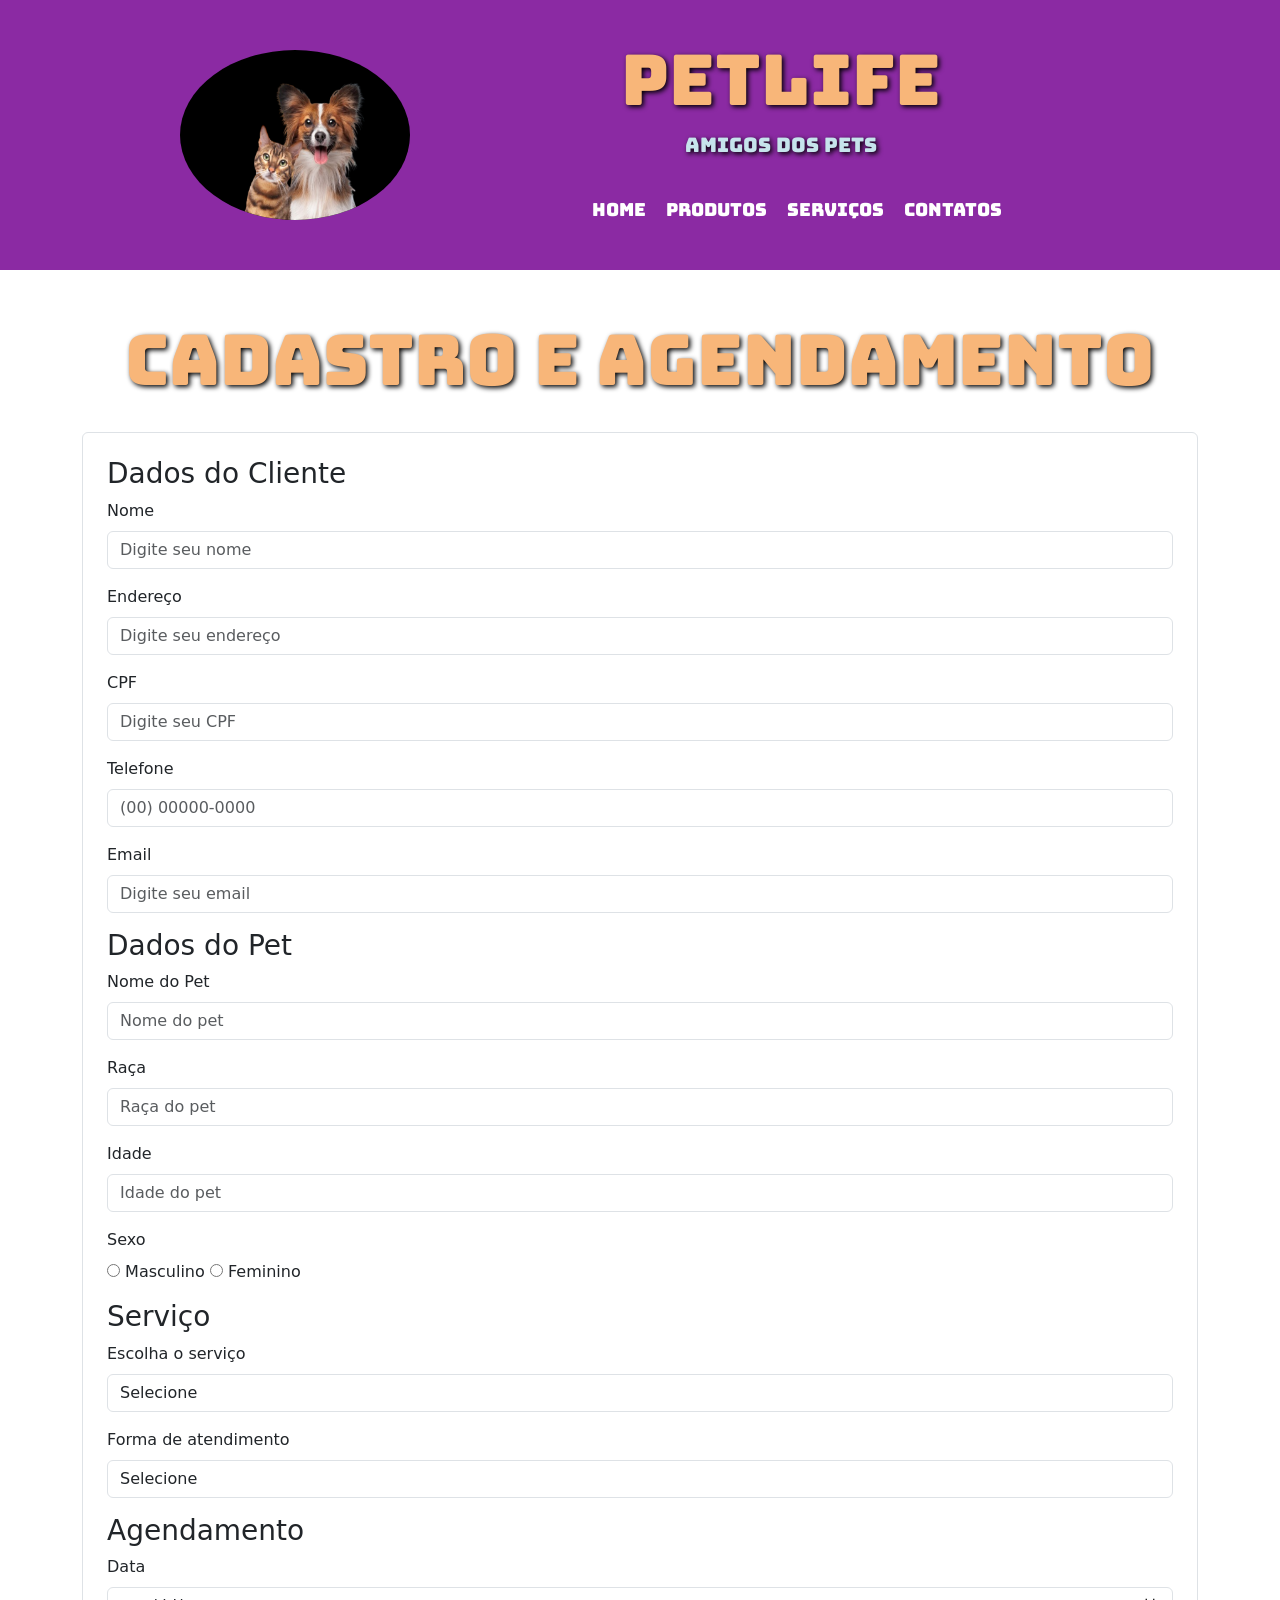
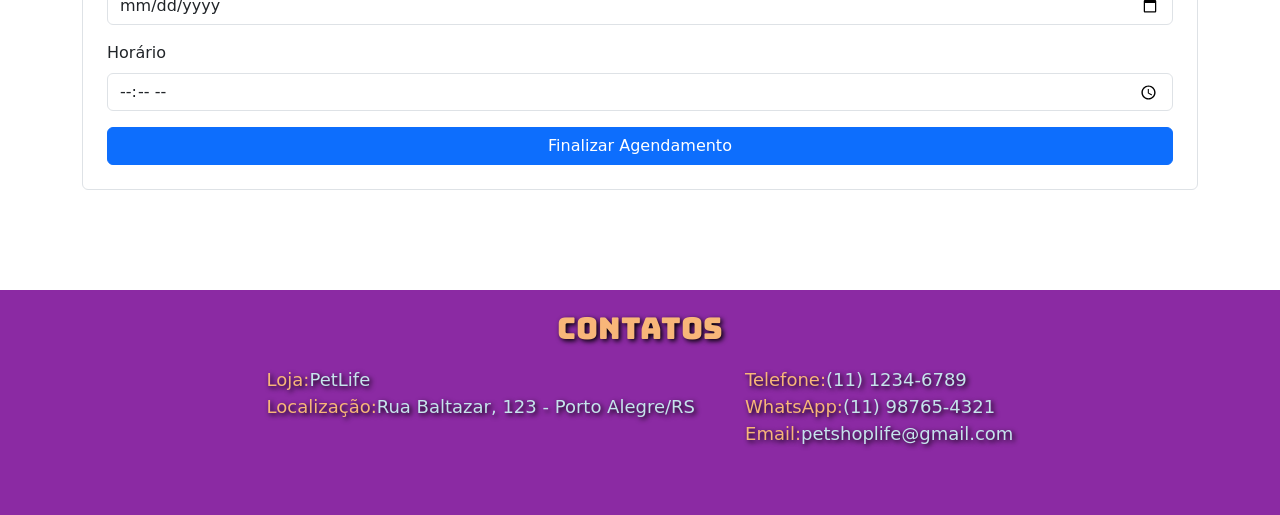
<file: html/formulario.html>
<!DOCTYPE html>
<html lang="pt-BR">
<head>
    <meta charset="UTF-8">
    <title>Petshop - Cadastro e Agendamento</title>

    <!-- Bootstrap -->
    <link href="https://cdn.jsdelivr.net/npm/bootstrap@5.3.0/dist/css/bootstrap.min.css" rel="stylesheet">
    

    <link rel="preconnect" href="https://fonts.googleapis.com">
    <link rel="preconnect" href="https://fonts.gstatic.com" crossorigin>
    <link href="https://fonts.googleapis.com/css2?family=Bungee&display=swap" rel="stylesheet">
    <link rel="stylesheet" href="../css/header.css">
    <link rel="stylesheet" href="../css/formulario.css">
    <link rel="stylesheet" href="../css/footer.css">

</head>
<body>

    <header class="header">
        <div class="logo-container">
            <img class="logo" src="../img/logo sem fundo.png" alt="Logo do PetLife">
        </div>

        <div class="header-content">
            <h1>PetLife</h1>
            <p class="subtitle">Amigos dos Pets </p>

            <nav>
                <ul>
                    <li><a href="../index.html">Home</a></li>
                    <li><a href="produtos.html">Produtos</a></li>
                    <li><a href="servicos.html">Serviços</a></li>
                    <li><a href="#contatos">Contatos</a></li>
                </ul>
            </nav>
        </div>
    </header>



<main class="main">
    <div class="container mt-5">
    
        <h1 class="title">Cadastro e Agendamento</h1>
    
        <!-- Imagem com acessibilidade -->
        <div class="text-center mb-4">
    
        <form id="formPet" class="p-4 border rounded">
    
            <!-- CLIENTE -->
            <h3>Dados do Cliente</h3>
    
            <div class="mb-3">
                <label class="form-label">Nome</label>
                <input type="text" class="form-control" placeholder="Digite seu nome" required>
            </div>
    
            <div class="mb-3">
                <label class="form-label">Endereço</label>
                <input type="text" class="form-control" placeholder="Digite seu endereço" required>
            </div>
    
            <div class="mb-3">
                <label class="form-label">CPF</label>
                <input type="text" class="form-control" placeholder="Digite seu CPF" required>
            </div>
    
            <div class="mb-3">
                <label class="form-label">Telefone</label>
                <input type="tel" class="form-control" placeholder="(00) 00000-0000" required>
            </div>
    
            <div class="mb-3">
                <label class="form-label">Email</label>
                <input type="email" class="form-control" placeholder="Digite seu email" required>
            </div>
    
            
            <!-- PET -->
            <h3>Dados do Pet</h3>
            
            <div class="mb-3">
                <label class="form-label">Nome do Pet</label>
                <input type="text" class="form-control" placeholder="Nome do pet" required>
            </div>
            
            
            <div class="mb-3">
                <label class="form-label">Raça</label>
                <input type="text" class="form-control" placeholder="Raça do pet">
            </div>
            
            <div class="mb-3">
                <label class="form-label">Idade</label>
                <input type="number" class="form-control" placeholder="Idade do pet" required>
            </div>
            
            <div class="mb-3">
                <label class="form-label">Sexo</label><br>
                <input type="radio" name="sexo" required> Masculino
                <input type="radio" name="sexo" required> Feminino
            </div>
            <!-- SERVIÇO -->
            <h3>Serviço</h3>
    
            <div class="mb-3">
                <label class="form-label">Escolha o serviço</label>
                <select class="form-control" required>
                    <option value="">Selecione</option>
                    <option>Banho e Tosa</option>
                    <option>Banho</option>
                    <option>Tosa</option>
                    <option>Creche</option>
                </select>
            </div>
    
            <div class="mb-3">
                <label class="form-label">Forma de atendimento</label>
                <select class="form-control" required>
                    <option value="">Selecione</option>
                    <option>Tele-busca</option>
                    <option>Levar no local</option>
                </select>
            </div>
    
            <!-- AGENDAMENTO -->
            <h3>Agendamento</h3>
    
            <div class="mb-3">
                <label class="form-label">Data</label>
                <input type="date" class="form-control" required>
            </div>
    
            <div class="mb-3">
                <label class="form-label">Horário</label>
                <input type="time" class="form-control" required>
            </div>
    
            <button type="submit" class="btn btn-primary w-100">Finalizar Agendamento</button>
    
        </form>
</main>

</div>   

<footer class="footer">
        <section id="contatos">
            <h2 class="footer-title">Contatos</h2>
            <div class="footer-container">
                <div class="footer-location">
                    <p class="footer-content">Loja: <span> PetLife</span></p>
                    <p class="footer-content">Localização: <span>Rua Baltazar, 123 - Porto Alegre/RS</span></p>
                </div>
                <div class="footer-contact">
                    <p class="footer-content">Telefone: <span>(11) 1234-6789</span></p>
                    <p class="footer-content">WhatsApp: <span>(11) 98765-4321</span></p>
                    <p class="footer-content">Email: <span>petshoplife@gmail.com</span></p>
                </div>
            </div>
        </section>
    </footer>



<script src="https://cdn.jsdelivr.net/npm/bootstrap@5.3.0/dist/js/bootstrap.bundle.min.js"></script>
<script src="../js/script.js"></script>



</body>
</html>
</file>
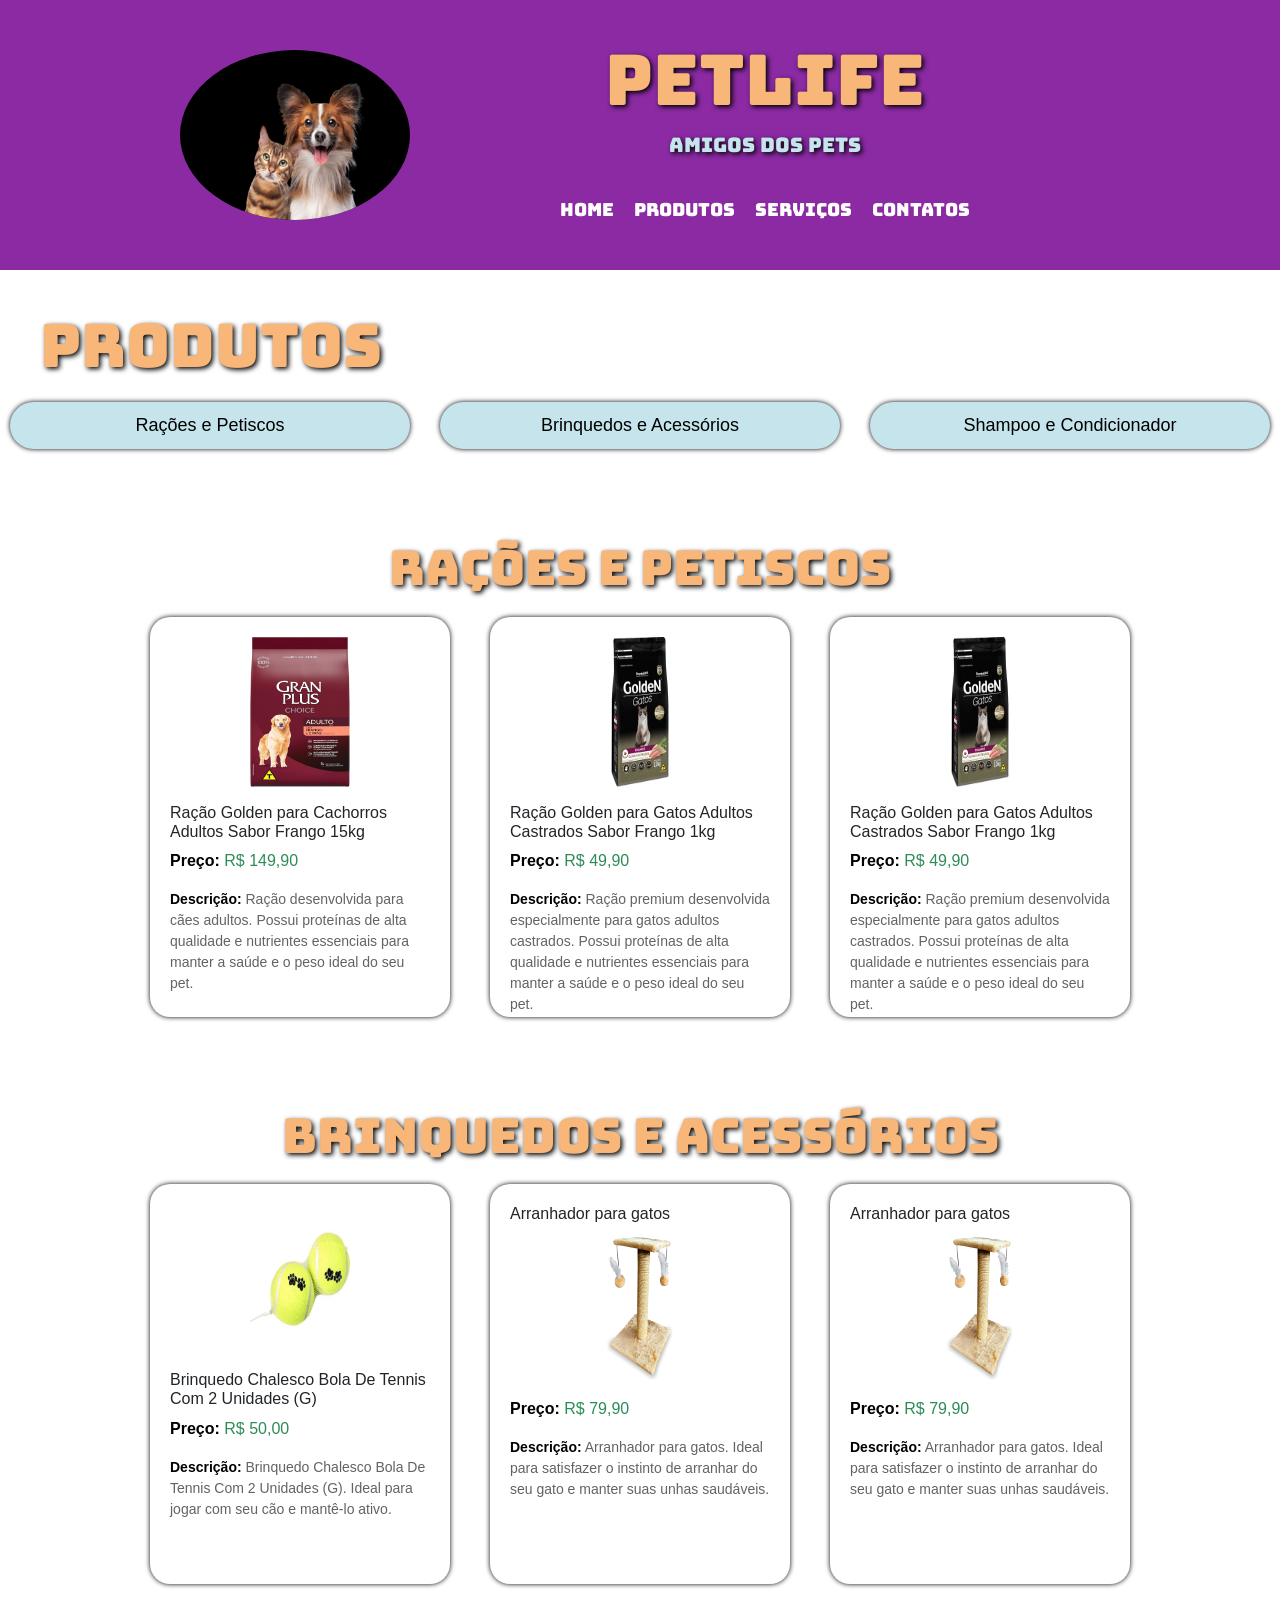
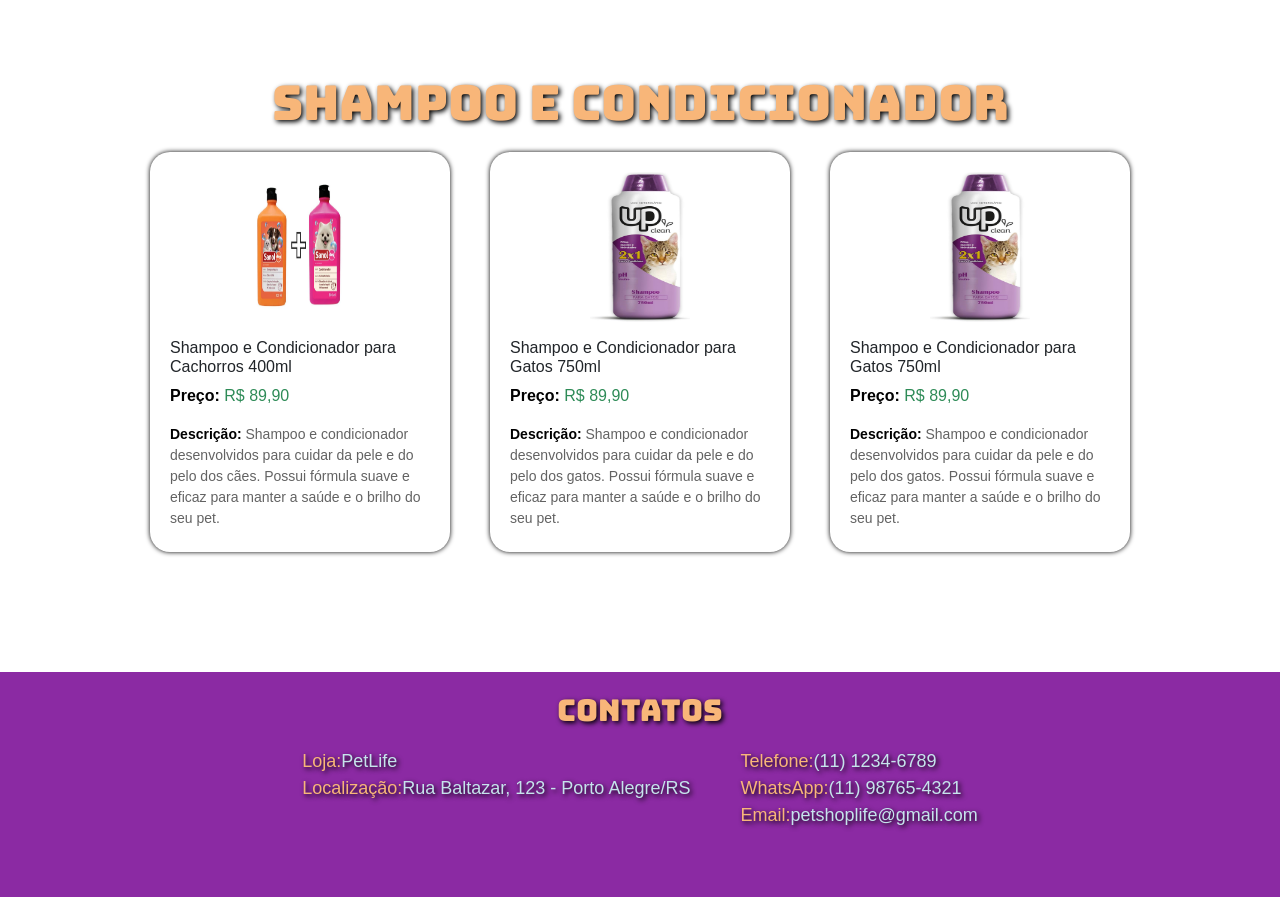
<file: html/produtos.html>
<!-- Autor: Tiago Miranda-->
<!DOCTYPE html>
<html lang="pt-BR">

<head>
    <meta charset="UTF-8">
    <meta name="viewport" content="width=device-width, initial-scale=1.0">
    <title>PetLife - Produtos</title>
    <link href="https://cdn.jsdelivr.net/npm/bootstrap@5.3.0/dist/css/bootstrap.min.css" rel="stylesheet">
    <link rel="stylesheet" href="../css/style.css">
    <link rel="stylesheet" href="../css/carousel.css">
    <link rel="stylesheet" href="../css/footer.css">
    <link rel="stylesheet" href="../css/produtos.css">
    <link rel="stylesheet" href="../css/header.css">


    <link rel="preconnect" href="https://fonts.googleapis.com">
    <link rel="preconnect" href="https://fonts.gstatic.com" crossorigin>
    <link href="https://fonts.googleapis.com/css2?family=Bungee&display=swap" rel="stylesheet">
</head>

<body>
    <header class="header">
        <div class="logo-container">
            <img class="logo" src="../img/logo sem fundo.png" alt="Logo do PetLife">
        </div>

        <div class="header-content">
            <h1>PetLife</h1>
            <p class="subtitle">Amigos dos Pets </p>

            <nav>
                <ul>
                    <li><a href="../index.html">Home</a></li>
                    <li><a href="produtos.html">Produtos</a></li>
                    <li><a href="servicos.html">Serviços</a></li>
                    <li><a href="#contatos">Contatos</a></li>
                </ul>
            </nav>
        </div>
    </header>

    <main>
        <h2 class="title">Produtos</h2>
        <div class="list-produtos">
            <ul>
                <li><a class="link" href="#racoes">Rações e Petiscos</a></li>
                <li><a class="link" href="#brinquedos">Brinquedos e Acessórios</a></li>
                <li><a class="link" href="#shampoo">Shampoo e Condicionador</a></li>
            </ul>
        </div>
        <section id="racoes">
            <h3 class="title-content">Rações e Petiscos</h3>
            <div class="container">
                <article class="caixa-produto">
                    <figure>
                        <img class="img-produto" src="../img/GranPlusChoiceAdulto.jpg"
                            alt="Pacote de ração para cachorros adultos sabor frango e carne 15kg" width="200">
                    </figure>
                    <h4 class="title-produto">Ração Golden para Cachorros Adultos Sabor Frango 15kg</h4>
                    <p class="price-produto"><strong>Preço:</strong> R$ 149,90</p>
                    <p class="description-produto"><strong>Descrição:</strong>
                        Ração desenvolvida para cães adultos.
                        Possui proteínas de alta qualidade e nutrientes essenciais para
                        manter a saúde e o peso ideal do seu pet.
                    </p>
                </article>
                <article class="caixa-produto">
                    <figure>
                        <img class="img-produto"
                            src="../img/Ração_Golden_Gatos_Adultos_Castrados_Frango_31017079_1kg_lateral.jpg"
                            alt="Ração para gatos adultos castrados sabor frango 1kg" width="200">
                    </figure>
                    <h4 class="title-produto">Ração Golden para Gatos Adultos Castrados Sabor Frango 1kg</h4>
                    <p class="price-produto"><strong>Preço:</strong> R$ 49,90</p>
                    <p class="description-produto"><strong>Descrição:</strong>
                        Ração premium desenvolvida especialmente para gatos adultos castrados.
                        Possui proteínas de alta qualidade e nutrientes essenciais para
                        manter a saúde e o peso ideal do seu pet.
                    </p>
                </article>
                <article class="caixa-produto">
                    <figure>
                        <img class="img-produto"
                            src="../img/Ração_Golden_Gatos_Adultos_Castrados_Frango_31017079_1kg_lateral.jpg"
                            alt="Ração para gatos adultos castrados sabor frango 1kg" width="200">
                    </figure>
                    <h4 class="title-produto">Ração Golden para Gatos Adultos Castrados Sabor Frango 1kg</h4>
                    <p class="price-produto"><strong>Preço:</strong> R$ 49,90</p>
                    <p class="description-produto"><strong>Descrição:</strong>
                        Ração premium desenvolvida especialmente para gatos adultos castrados.
                        Possui proteínas de alta qualidade e nutrientes essenciais para
                        manter a saúde e o peso ideal do seu pet.
                    </p>
                </article>
            </div>
        </section>

        <section id="brinquedos">
            <h3>Brinquedos e Acessórios</h3>
            <div class="container">
                <article class="caixa-produto">
                    <figure>
                        <img class="img-produto" src="../img/20659370864ec7fc3b7.webp"
                            alt="Brinquedo - Bola De Tennis Com 2 Unidades (G)" width="200">
                    </figure>
                    <h4 class="title-produto">Brinquedo Chalesco Bola De Tennis Com 2 Unidades (G)</h4>
                    <p class="price-produto"><strong>Preço:</strong> R$ 50,00</p>
                    <p class="description-produto"><strong>Descrição:</strong>
                        Brinquedo Chalesco Bola De Tennis Com 2 Unidades (G).
                        Ideal para jogar com seu cão e mantê-lo ativo.
                    </p>
                </article>
                <article class="caixa-produto">
                    <h4 class="title-produto">Arranhador para gatos </h4>
                    <figure>
                        <img class="img-produto" src="../img/61qjfKHWYtL.jpg" alt="Arranhador para gatos" width="200">
                    </figure>
                    <p class="price-produto"><strong>Preço:</strong> R$ 79,90</p>
                    <p class="description-produto"><strong>Descrição:</strong>
                        Arranhador para gatos.
                        Ideal para satisfazer o instinto de arranhar do seu gato e manter suas unhas saudáveis.
                    </p>
                </article>
                <article class="caixa-produto">
                    <h4 class="title-produto">Arranhador para gatos </h4>
                    <figure>
                        <img class="img-produto" src="../img/61qjfKHWYtL.jpg" alt="Arranhador para gatos" width="200">
                    </figure>
                    <p class="price-produto"><strong>Preço:</strong> R$ 79,90</p>
                    <p class="description-produto"><strong>Descrição:</strong>
                        Arranhador para gatos.
                        Ideal para satisfazer o instinto de arranhar do seu gato e manter suas unhas saudáveis.
                    </p>
                </article>
            </div>
        </section>

        <section id="shampoo">
            <h3>Shampoo e Condicionador</h3>
            <div class="container">
                <article class="caixa-produto">
                    <figure>
                        <img class="img-produto"
                            src="../img/shampoo_sanol_neutro_para_cachorro_e_gato_condicionador_sanol_289_1_20191009200925.webp"
                            alt="Shampoo e condicionador para cachorros 400ml" width="200">
                    </figure>
                    <h4 class="title-produto">Shampoo e Condicionador para Cachorros 400ml</h4>
                    <p class="price-produto"><strong>Preço:</strong> R$ 89,90</p>
                    <p class="description-produto"><strong>Descrição:</strong>
                        Shampoo e condicionador desenvolvidos para cuidar da pele e do pelo dos cães.
                        Possui fórmula suave e eficaz para manter a saúde e o brilho do seu pet.
                    </p>
                </article>

                <article class="caixa-produto">
                    <figure>
                        <img class="img-produto" src="../img/61XxljTEGOL._AC_UF1000,1000_QL80_.jpg"
                            alt="Shampoo e condicionador para gatos 750ml" width="200">
                    </figure>
                    <h4 class="title-produto">Shampoo e Condicionador para Gatos 750ml</h4>
                    <p class="price-produto"><strong>Preço:</strong> R$ 89,90</p>
                    <p class="description-produto"><strong>Descrição:</strong>
                        Shampoo e condicionador desenvolvidos para cuidar da pele e do pelo dos gatos.
                        Possui fórmula suave e eficaz para manter a saúde e o brilho do seu pet.
                    </p>
                </article>
                <article class="caixa-produto">
                    <figure>
                        <img class="img-produto" src="../img/61XxljTEGOL._AC_UF1000,1000_QL80_.jpg"
                            alt="Shampoo e condicionador para gatos 750ml" width="200">
                    </figure>
                    <h4 class="title-produto">Shampoo e Condicionador para Gatos 750ml</h4>
                    <p class="price-produto"><strong>Preço:</strong> R$ 89,90</p>
                    <p class="description-produto"><strong>Descrição:</strong>
                        Shampoo e condicionador desenvolvidos para cuidar da pele e do pelo dos gatos.
                        Possui fórmula suave e eficaz para manter a saúde e o brilho do seu pet.
                    </p>
                </article>
            </div>
        </section>
    </main>

    <footer class="footer">
        <section id="contatos">
            <h2 class="footer-title">Contatos</h2>
            <div class="footer-container">
                <div class="footer-location">
                    <p class="footer-content">Loja: <span> PetLife</span></p>
                    <p class="footer-content">Localização: <span>Rua Baltazar, 123 - Porto Alegre/RS</span></p>
                </div>
                <div class="footer-contact">
                    <p class="footer-content">Telefone: <span>(11) 1234-6789</span></p>
                    <p class="footer-content">WhatsApp: <span>(11) 98765-4321</span></p>
                    <p class="footer-content">Email: <span>petshoplife@gmail.com</span></p>
                </div>
            </div>
        </section>
    </footer>

</body>

</html>
</file>
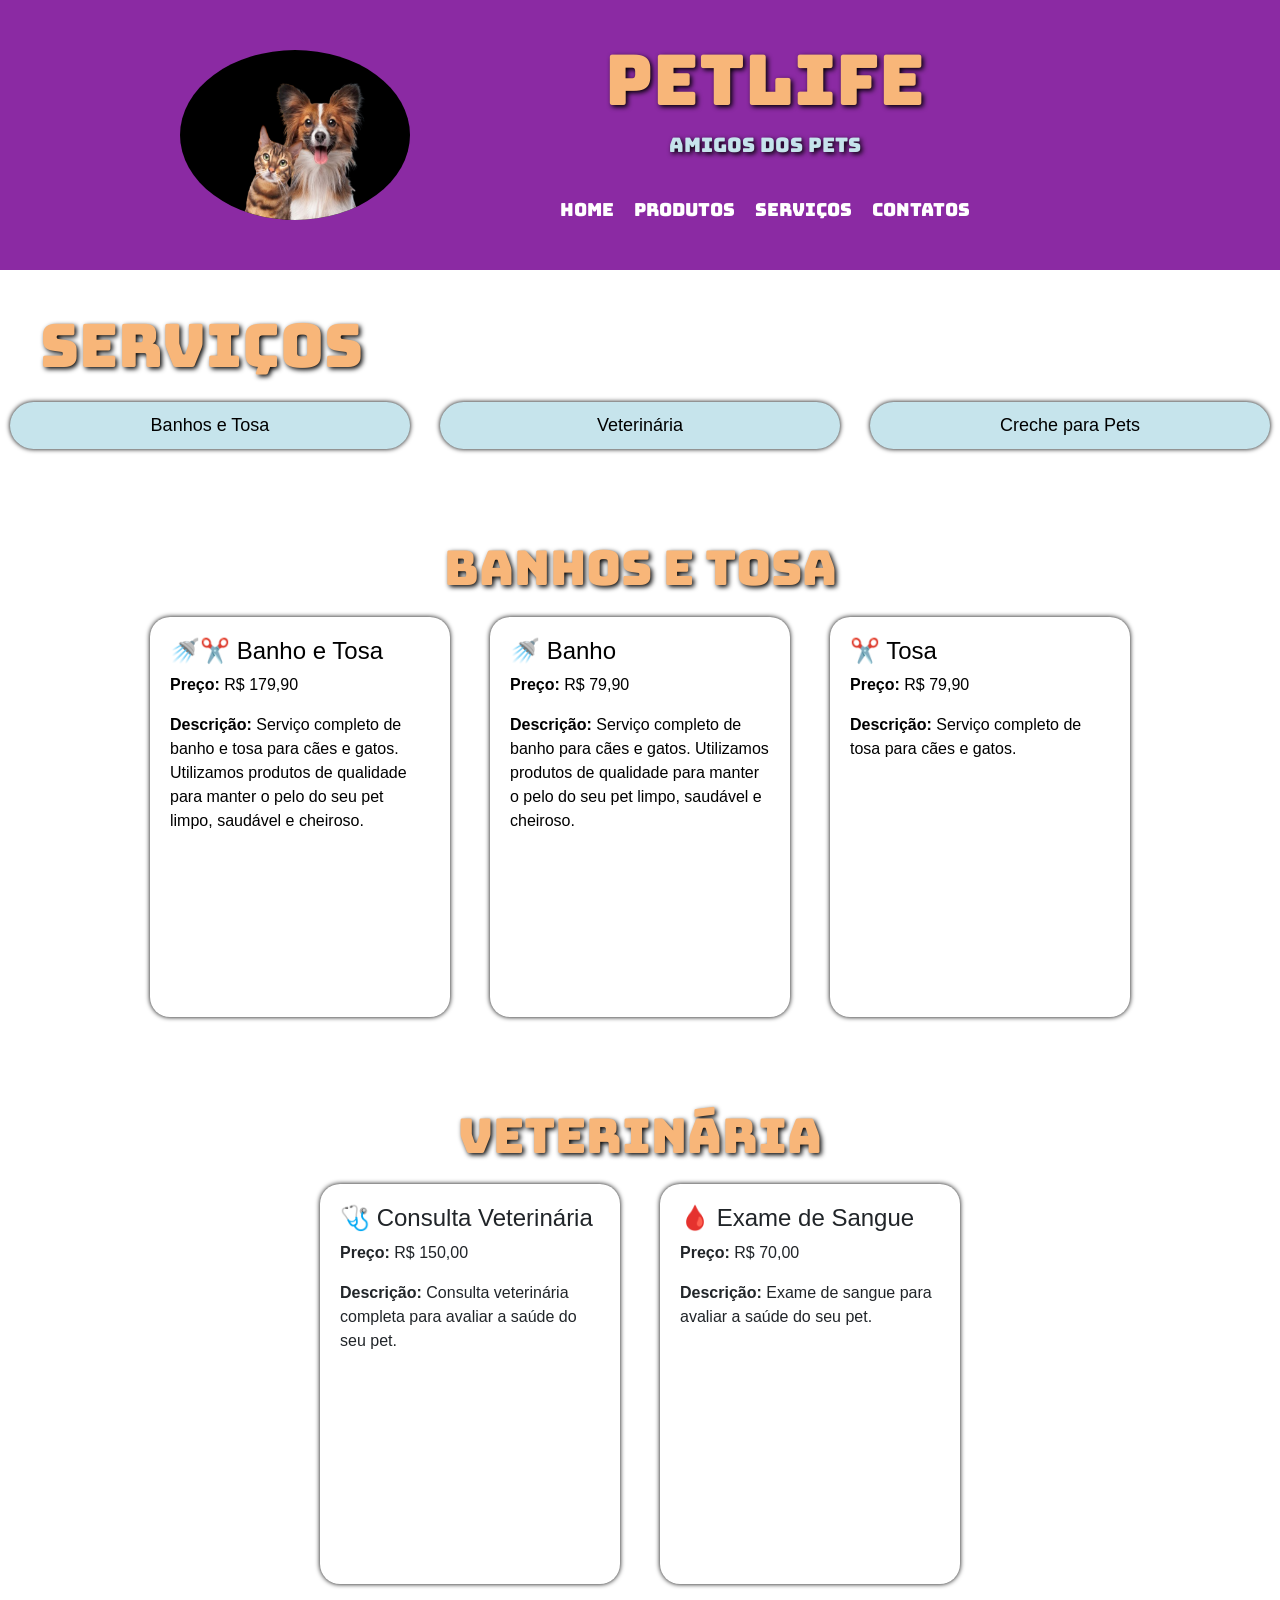
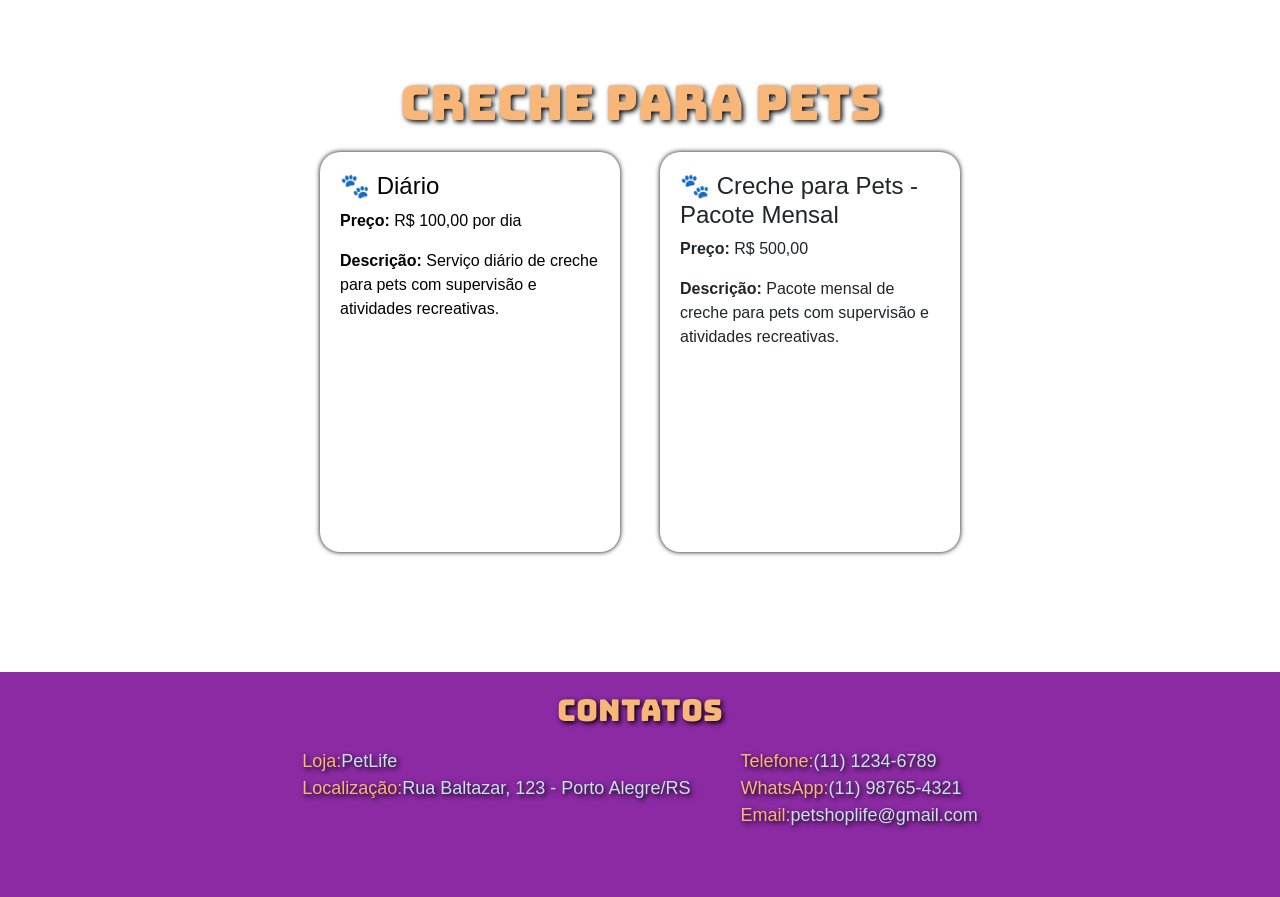
<file: html/servicos.html>
<!-- Autor: Tiago Miranda-->
<!DOCTYPE html>
<html lang="pt-BR">

<head>
    <meta charset="UTF-8">
    <meta name="viewport" content="width=device-width, initial-scale=1.0">
    <title>PetLife - Serviços</title>
    <link href="https://cdn.jsdelivr.net/npm/bootstrap@5.3.0/dist/css/bootstrap.min.css" rel="stylesheet">
    <link rel="stylesheet" href="../css/style.css">
    <link rel="stylesheet" href="../css/header.css">
    <link rel="stylesheet" href="../css/main.css">
    <link rel="stylesheet" href="../css/carousel.css">
    <link rel="stylesheet" href="../css/footer.css">
    <link rel="stylesheet" href="../css/servicos.css">

    <link rel="preconnect" href="https://fonts.googleapis.com">
    <link rel="preconnect" href="https://fonts.gstatic.com" crossorigin>
    <link href="https://fonts.googleapis.com/css2?family=Bungee&display=swap" rel="stylesheet">
</head>

<body>
    <header class="header">
        <div class="logo-container">
            <img class="logo" src="../img/logo sem fundo.png" alt="Logo do PetLife">
        </div>

        <div class="header-content">
            <h1>PetLife</h1>
            <p class="subtitle">Amigos dos Pets </p>

            <nav>
                <ul>
                    <li><a href="../index.html">Home</a></li>
                    <li><a href="produtos.html">Produtos</a></li>
                    <li><a href="servicos.html">Serviços</a></li>
                    <li><a href="#contatos">Contatos</a></li>
                </ul>
            </nav>
        </div>
    </header>

    <main>
        <h2 class="title">Serviços</h2>
        <div class="list-produtos">
            <ul>
                <li><a class="link" href="#banhos">Banhos e Tosa</a></li>
                <li><a class="link" href="#consulta">Veterinária</a></li>
                <li><a class="link" href="#creche">Creche para Pets</a></li>
            </ul>
        </div>

        <section id="banhos">
            <h3>Banhos e Tosa</h3>
            <div class="container">

                <a href="formulario.html">
                    <article class="caixa-produto">
                        <h4>🚿✂️ Banho e Tosa</h4>
                        <p><strong>Preço:</strong> R$ 179,90</p>
                        <p><strong>Descrição:</strong>
                            Serviço completo de banho e tosa para cães e gatos.
                            Utilizamos produtos de qualidade para manter o pelo
                            do seu pet limpo, saudável e cheiroso.
                        </p>
                    </article>
                </a>

                <a href="formulario.html">
                    <article class="caixa-produto">
                        <h4>🚿 Banho</h4>
                        <p><strong>Preço:</strong> R$ 79,90</p>
                        <p><strong>Descrição:</strong>
                            Serviço completo de banho para cães e gatos.
                            Utilizamos produtos de qualidade para manter o pelo
                            do seu pet limpo, saudável e cheiroso.
                        </p>
                    </article>
                </a>

                <a href="formulario.html">
                    <article class="caixa-produto">
                        <h4>✂️ Tosa</h4>
                        <p><strong>Preço:</strong> R$ 79,90</p>
                        <p><strong>Descrição:</strong>
                            Serviço completo de tosa para cães e gatos.
                        </p>
                    </article>
                </a>
            </div>
        </section>

        <section id="consulta">
            <h3>Veterinária</h3>
            <div class="container">

                <article class="caixa-produto">
                    <h4>🩺 Consulta Veterinária</h4>
                    <p><strong>Preço:</strong> R$ 150,00</p>
                    <p><strong>Descrição:</strong>
                        Consulta veterinária completa para avaliar a saúde do seu pet.
                    </p>
                </article>

                <article class="caixa-produto">
                    <h4>🩸 Exame de Sangue</h4>
                    <p><strong>Preço:</strong> R$ 70,00</p>
                    <p><strong>Descrição:</strong>
                        Exame de sangue para avaliar a saúde do seu pet.
                    </p>
                </article>
            </div>
        </section>

        <section id="creche">
            <h3>Creche para Pets</h3>
            <div class="container">

                <article class="caixa-produto">
                    <a href="formulario.html">
                        <h4>🐾 Diário</h4>
                        <p><strong>Preço:</strong> R$ 100,00 por dia</p>
                        <p><strong>Descrição:</strong>
                            Serviço diário de creche para pets com supervisão e atividades recreativas.
                        </p>
                    </a>
                </article>

                <article class="caixa-produto">
                        <h4>🐾 Creche para Pets - Pacote Mensal</h4>
                        <p><strong>Preço:</strong> R$ 500,00</p>
                        <p><strong>Descrição:</strong>
                            Pacote mensal de creche para pets com supervisão e atividades recreativas.
                        </p>
                </article>
            </div>
        </section>
    </main>

    <footer class="footer">
        <section id="contatos">
            <h2 class="footer-title">Contatos</h2>
            <div class="footer-container">
                <div class="footer-location">
                    <p class="footer-content">Loja: <span> PetLife</span></p>
                    <p class="footer-content">Localização: <span>Rua Baltazar, 123 - Porto Alegre/RS</span></p>
                </div>
                <div class="footer-contact">
                    <p class="footer-content">Telefone: <span>(11) 1234-6789</span></p>
                    <p class="footer-content">WhatsApp: <span>(11) 98765-4321</span></p>
                    <p class="footer-content">Email: <span>petshoplife@gmail.com</span></p>
                </div>
            </div>
        </section>
    </footer>

</body>

</html>
</file>
<file: css/header.css>
* {
    margin: 0;
    padding: 0;
    box-sizing: border-box;
}

.header {
    display: flex;
    align-items: center;

    height: 30vh;
    padding: 20px;

    background-color: #8b2aa3;
    color: #f8b679;
}

.logo-container {
    margin-left: 160px;

    background-color: black;
    border-radius: 60%;
}

.logo {
    width: 230px;
    height: 170px;

    border-radius: 60%;
}

.header-content {
    display: flex;
    flex-direction: column;
    align-items: center;

    margin: 0 150px;
}

h1 {
    margin-top: 10px;
    color: #f8b679 ;
    text-shadow: 2px 2px 5px black;

    font-size: 70px;
    font-family: "Bungee", sans-serif;

}

.subtitle {
    color: #c6e4ec;
    text-shadow: 2px 2px 5px black;

    font-size: 20px;
    font-family: "Bungee", sans-serif;
}

nav ul {
    display: flex;
    justify-content: center;
    gap: 20px;

    margin: 20px 0;

    list-style: none;
}   

nav ul li a {
    color: white;
    
    text-decoration: none;
    font-size: 18px;
    font-family: "Bungee", sans-serif;
}

nav ul li a:hover {
    color: #f8b679;
    text-shadow: 2px 2px 5px black;
}

.text-center {
    text-align: none;
}
</file>
<file: css/formulario.css>
.text-center {
    text-align: left !important;
}

.title {
    text-align: center;
    margin-bottom: 30px;

    text-shadow: 2px 2px 5px black;

    font-size: 70px;
    font-family: "Bungee", sans-serif;
}
</file>
<file: css/footer.css>
:root {
    --cor-1: #8b2aa3;
    --cor-01: #2f0739;
    --cor-2: #f8b679;
    --cor-3: #c6e4ec;
    --cor-texto: white;
}

.footer {
    display: flex;
    flex-direction: column;
    align-items: center;

    height: 25vh;
    padding: 20px;
    margin-top: 100px;

    background-color: var(--cor-1);
    color: white;
}

.footer-title {
    display: flex;
    justify-content: center;
    color: #f8b679 ;
    text-shadow: 2px 2px 5px black;

    font-size: 30px;
    font-family: "Bungee", sans-serif;
}

.footer-container {
    display: flex;
    justify-content: center;
    gap: 50px;

    margin-top: 20px;
}

.footer-content {
    display: flex;
    color: var(--cor-2);
    text-shadow: 2px 2px 5px black;

    font-size: 18px;

    margin: 0;
}

span {
    color: var(--cor-3) ;
    text-shadow: 2px 2px 5px black;
}
</file>
<file: css/style.css>
* {
    margin: 0;
    padding: 0;
    box-sizing: border-box;
} 

:root {
    --cor-1: #8b2aa3;
    --cor-01: #2f0739;
    --cor-2: #f8b679;
    --cor-3: #c6e4ec;
    --cor-texto: white;
}

body {
    font-family: Arial, Helvetica, sans-serif;
}

ul, ol {
    padding-left: 0;
    list-style: none;
}

a {
    text-decoration: none;
    color: black;
}
</file>
<file: css/carousel.css>
.img-content {
    width: 100%;
    height: 400px;
    object-fit: cover;
}

.carousel {
    padding: 0px 40px;
}
</file>
<file: css/produtos.css>
* {
    margin: 0;
    padding: 0;
    box-sizing: border-box;
}

:root {
    --cor-1: #8b2aa3;
    --cor-01: #2f0739;
    --cor-2: #f8b679;
    --cor-3: #c6e4ec;
    --cor-texto: white;
}

.title {
    color: var(--cor-2);
    text-shadow: 2px 2px 5px black;
    font-family: "Bungee", sans-serif;

    font-size: 60px;
    margin: 0;
    padding: 40px 40px 0px 40px;
}

.list-produtos>ul {
    display: flex;
    justify-content: center;
    align-items: center;

    gap: 30px;
    padding: 20px;
    margin: 0;
}

.link {
    display: flex;
    justify-content: center;
    align-items: center;

    background-color: var(--cor-3);
    box-shadow: 0px 0px 5px black;
    color: black;
    font-size: 18px;
    width: 400px;

    padding: 10px;
    border-radius: 30px;
}

.link:hover {
    background-color: var(--cor-2);
    box-shadow: 0px 0px 5px black;
}

h3 {
    color: var(--cor-2);
    text-shadow: 2px 2px 5px black;

    font-size: 48px;
    font-family: "Bungee", sans-serif;

    margin-top: 70px;
    margin-bottom: 0;
    text-align: center;
}

.container-produtos {
    display: flex;
    justify-content: center;


    gap: 20px;
    padding: 20px;
}

.img_produtos {
    width: 300px;
    height: 170px;
    border-radius: 5px;


    display: flex;
    justify-content: center;
    align-items: center;
}

.img-produto {
    display: flex;
    justify-content: center;
    align-items: center;
}

.produto_content {
    margin: 0;
    padding: 0;
}

.description {
    color: rgb(0, 0, 0);
    padding: 0px 0px;

    font-size: 18px;
}

.description_content {
    margin: 0;
    padding: 0;
    font-size: 14px;
    color: seagreen;
    width: auto;
}

.description-content {
    margin: 0;
    padding: 0;
    font-size: 14px;
    color: rgb(99, 99, 99);
    width: auto;
}

.caixa_produtos {
    border-radius: 15px;
    /* text-align: center; */
    color: black;

    box-shadow: 0px 0px 5px black;

    width: 350px;
    height: 300px;
    padding: 20px
}

.caixa_produtos:hover {
    box-shadow: 0px 0px 10px black;
}

.servicos {
    display: flex;
    justify-content: center;
    align-items: center;

    padding: 20px;
}

.servicos ul {
    display: flex;
    gap: 20px;

    margin: 0;
    padding: 200px;
    list-style: none;
}

.bottom-servicos {
    box-shadow: 0px 0px 5px black;

    width: 250px;
    height: 150px;
    font-size: 20px;

    border-radius: 15px;
    padding: 10px;

    display: flex;
    justify-content: center;
    align-items: center;
}

.bottom-servicos:hover {
    background-color: var(--cor-3);
    box-shadow: 0px 0px 10px black;

}

figure {
    display: flex;
    justify-content: center;
    align-items: center;

    width: 100%;
}

.img-produto {
    display: flex;
    justify-content: center;
    align-items: center;

    width: 100px;
    height: 150px;

}

.container {
    display: flex;
    justify-content: center;
}

.caixa-produto {
    width: 300px;
    height: 400px;
    margin: 20px;

    border-radius: 20px;
    padding: 20px;

    box-shadow: 0px 0px 5px black;
    cursor: pointer;
}

.caixa-produto:hover {
    box-shadow: 0px 0px 10px black;
}

.title-produto {
    font-size: 16px;
}

.price-produto {
    font-size: 16px;
    color: seagreen;

    strong {
        color: black;
    }
}

.description-produto {
    font-size: 14px;
    color: rgb(99, 99, 99);

    strong {
        color: black;
    }
}
</file>
<file: css/main.css>
* {
    margin: 0;
    padding: 0;
    box-sizing: border-box;
}

:root {
    --cor-1: #8b2aa3;
    --cor-01: #2f0739;
    --cor-2: #f8b679;
    --cor-3: #c6e4ec;
    --cor-texto: white;
}

.main-title {
    color: var(--cor-2);
    text-shadow: 2px 2px 5px black;
    font-family: "Bungee", sans-serif;


    font-size: 60px;
    margin: 10px 0;
    padding: 40px 40px 0px 40px;
}

.main-description {
    color: rgb(0, 0, 0);
    text-align: center;

    font-size: 18px;
}

h3 {
    color: var(--cor-2);
    text-shadow: 2px 2px 5px black;

    font-size: 48px;
    font-family: "Bungee", sans-serif;

    margin-top: 100px;
    margin-bottom: 0;
    text-align: center;

    width: 100%;
    padding: 0px 20px;
}

/** ============================================== */
.produtos {
    margin-top: 50px;
}

.container-produtos {
    display: flex;
    justify-content: center;


    gap: 20px;
    padding: 20px;
}

.img_produtos {
    width: 300px;
    ;
    height: 170px;
    border-radius: 5px;


    display: flex;
    justify-content: center;
    align-items: center;
}

.img-produto {
    display: flex;
    justify-content: center;
    align-items: center;

    margin-bottom: 10px;
}

.produto_content {
    margin: 0;
    padding: 0;

    width: auto;
}

.description {
    color: rgb(0, 0, 0);
    padding: 0px 0px;

    font-size: 18px;
}

.description_content {
    margin: 0;
    padding: 0;
    font-size: 14px;
    color: seagreen;
    width: auto;
}

.description-content {
    margin: 0;
    padding: 0;
    font-size: 14px;
    color: rgb(99, 99, 99);
    width: auto;
}

.caixa_produtos {
    border-radius: 15px;
    /* text-align: center; */
    color: black;

    box-shadow: 0px 0px 5px black;

    width: 350px;
    height: 300px;
    padding: 20px
}

.caixa_produtos:hover {
    box-shadow: 0px 0px 10px black;
}

.servicos {
    display: flex;
    justify-content: center;
    align-items: center;

    padding: 20px;
}

.servicos ul {
    display: flex;
    gap: 20px;

    margin: 0;
    padding: 0;
    list-style: none;
}

ul,
li {
    display: flex;
}

.bottom-servicos {
    box-shadow: 0px 0px 5px black;

    width: 250px;
    height: 150px;
    font-size: 20px;

    border-radius: 15px;
    padding: 10px;

    display: flex;
    justify-content: center;
    align-items: center;
}

.bottom-servicos:hover {
    background-color: var(--cor-3);
    box-shadow: 0px 0px 10px black;

}
</file>
<file: css/servicos.css>
* {
    margin: 0;
    padding: 0;
    box-sizing: border-box;
}

:root {
    --cor-1: #8b2aa3;
    --cor-01: #2f0739;
    --cor-2: #f8b679;
    --cor-3: #c6e4ec;
    --cor-texto: white;
}

.title {
    color: var(--cor-2);
    text-shadow: 2px 2px 5px black;
    font-family: "Bungee", sans-serif;

    font-size: 60px;
    margin: 0;
    padding: 40px 40px 0px 40px;
}

.list-produtos>ul {
    display: flex;
    justify-content: center;
    align-items: center;

    gap: 30px;
    padding: 20px;
    margin: 0;
}

.link {
    display: flex;
    justify-content: center;
    align-items: center;

    background-color: var(--cor-3);
    box-shadow: 0px 0px 5px black;
    color: black;
    font-size: 18px;
    width: 400px;

    padding: 10px;
    border-radius: 30px;
}

.link:hover {
    background-color: var(--cor-2);
    box-shadow: 0px 0px 5px black;
}

h3 {
    color: var(--cor-2);
    text-shadow: 2px 2px 5px black;

    font-size: 48px;
    font-family: "Bungee", sans-serif;

    margin-top: 70px;
    margin-bottom: 0;
    text-align: center;
}

.container-produtos {
    display: flex;
    justify-content: center;


    gap: 20px;
    padding: 20px;
}

.img_produtos {
    width: 300px;
    height: 170px;
    border-radius: 5px;


    display: flex;
    justify-content: center;
    align-items: center;
}

.img-produto {
    display: flex;
    justify-content: center;
    align-items: center;
}

.produto_content {
    margin: 0;
    padding: 0;
}

.description {
    color: rgb(0, 0, 0);
    padding: 0px 0px;

    font-size: 18px;
}

.description_content {
    margin: 0;
    padding: 0;
    font-size: 14px;
    color: seagreen;
    width: auto;
}

.description-content {
    margin: 0;
    padding: 0;
    font-size: 14px;
    color: rgb(99, 99, 99);
    width: auto;
}

.caixa_produtos {
    border-radius: 15px;
    /* text-align: center; */
    color: black;

    box-shadow: 0px 0px 5px black;

    width: 350px;
    height: 300px;
    padding: 20px
}

.caixa_produtos:hover {
    box-shadow: 0px 0px 10px black;
}

.servicos {
    display: flex;
    justify-content: center;
    align-items: center;

    padding: 20px;
}

.servicos ul {
    display: flex;
    gap: 20px;

    margin: 0;
    padding: 200px;
    list-style: none;
}

.bottom-servicos {
    box-shadow: 0px 0px 5px black;

    width: 250px;
    height: 150px;
    font-size: 20px;

    border-radius: 15px;
    padding: 10px;

    display: flex;
    justify-content: center;
    align-items: center;
}

.bottom-servicos:hover {
    background-color: var(--cor-3);
    box-shadow: 0px 0px 10px black;

}

figure {
    display: flex;
    justify-content: center;
    align-items: center;

    width: 100%;
}

.img-produto {
    display: flex;
    justify-content: center;
    align-items: center;

    width: 100px;
    height: 150px;
}

.container {
    display: flex;
    justify-content: center;
}

.caixa-produto {
    width: 300px;
    height: 400px;
    margin: 20px;

    border-radius: 20px;
    padding: 20px;

    box-shadow: 0px 0px 5px black;
    cursor: pointer;
}

.caixa-produto:hover {
    box-shadow: 0px 0px 10px black;
}

.title-produto {
    font-size: 16px;
}

.price-produto {
    font-size: 16px;
    color: seagreen;

    strong {
        color: black;
    }
}

.description-produto {
    font-size: 14px;
    color: rgb(99, 99, 99);

    strong {
        color: black;
    }
}
</file>
